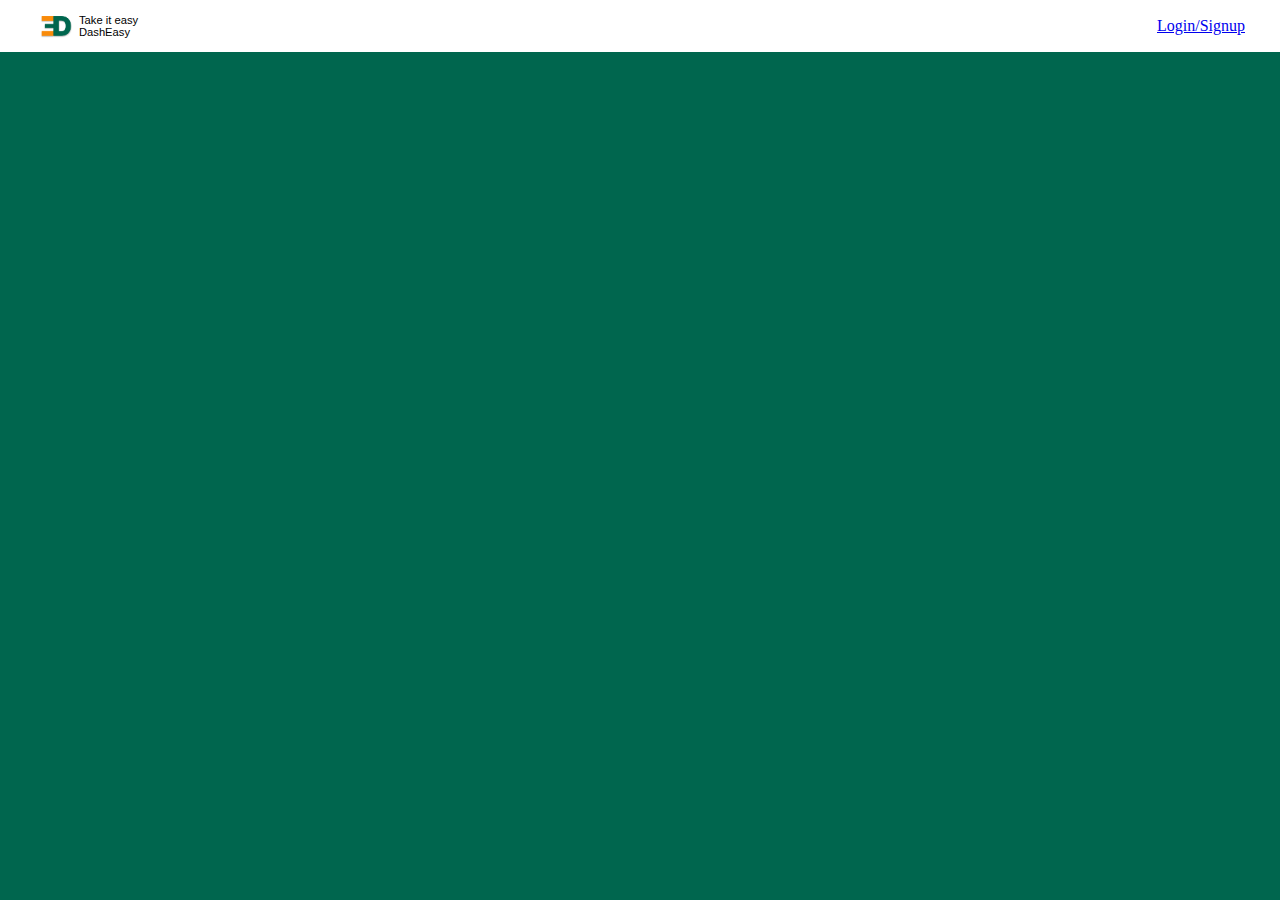
<file: index.html>
<!DOCTYPE html>
<html lang="en">
<head>
    <meta charset="UTF-8">
    <meta http-equiv="X-UA-Compatible" content="IE=edge">
    <meta name="viewport" content="width=device-width, initial-scale=1.0">
    <title>DashEasy | Home</title>
    <link rel="stylesheet" href="style.css">
    
</head>
<body>
    
    
    <header>
        <nav>
            <div class="logo">
                <img src="logo.png.png" alt="">
          
                Take it easy<br>DashEasy
            </div>
            <div class="menu">
                <a href="sign_in.html">Login/Signup</a>
            </div>
        </nav>
    </header>
    <main>
    </main>
</body>
</html>
</file>
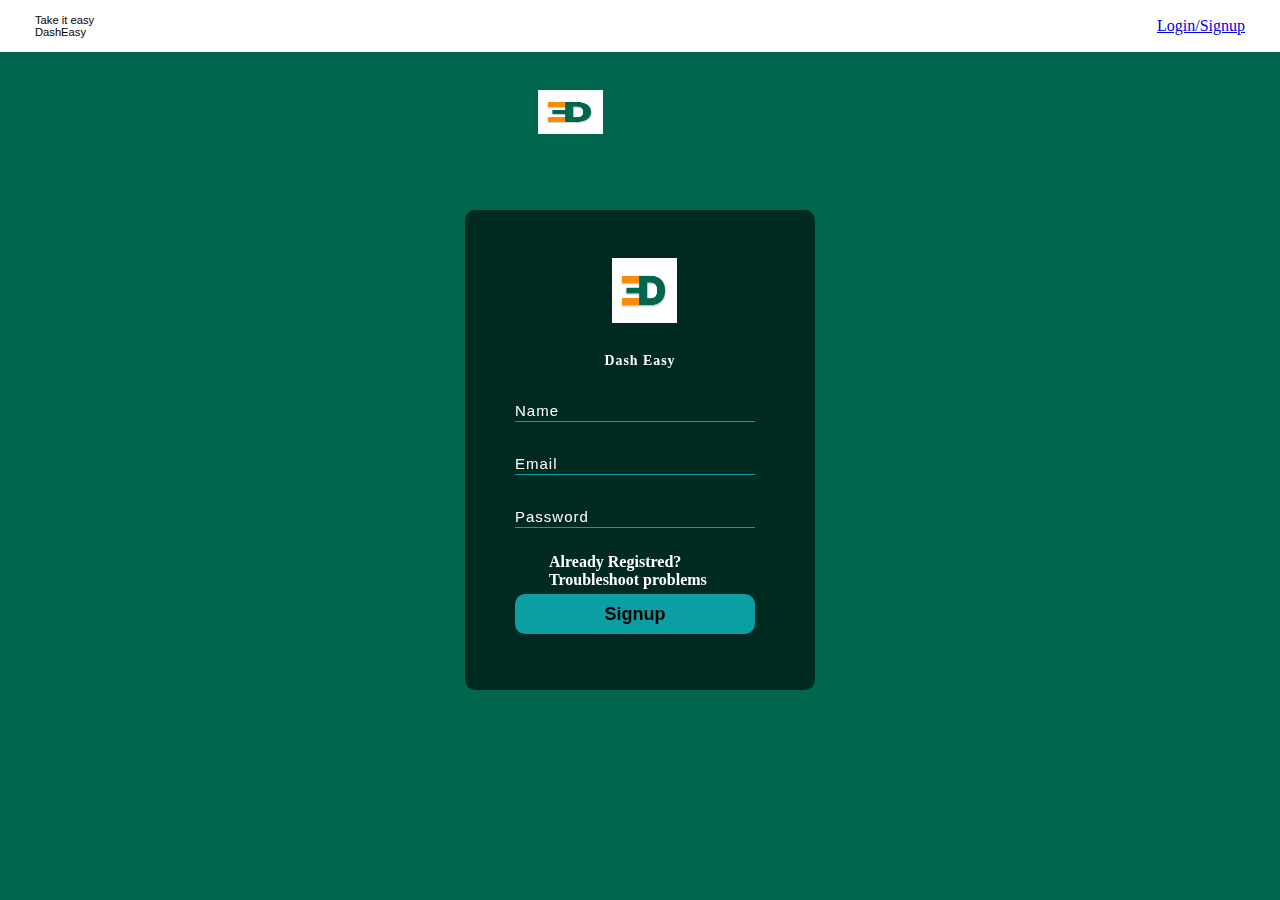
<file: sign_in.html>
<!DOCTYPE html>
<html lang="en">
<head>
    <meta charset="UTF-8">
    <meta http-equiv="X-UA-Compatible" content="IE=edge">
    <meta name="viewport" content="width=device-width, initial-scale=1.0">
    <title>Matrix</title>
    <link rel="stylesheet" href="style2.css">
</head>
<body>
    <header>
        <nav>
            <div class="logo">
                <img src="logo.png.png" alt="">
          
                Take it easy<br>DashEasy
            </div>
            <div class="menu">
                <a href="#">Login/Signup</a>
            </div>
        </nav>
    </header>
        <div class="form">
            <img src="logo.png.png" alt="logo" >
            <h2>Dash Easy</h2>
            <input type="Name" name="Name" placeholder="Name">
            <input type="email" name="email" placeholder="Email">
            <input type="password" name="" placeholder="Password">
            <div class="link">
                <ul>
                    <li><a href="Signup.html">Already Registred?</a></li>
                    <li><a href="#">Troubleshoot problems</a></li>
                </ul>
            </div>
            <button class="btnn"><a href="dashboard.html">Signup</a></button>
            
        </div>
    </div>
</body>
</html>
</file>
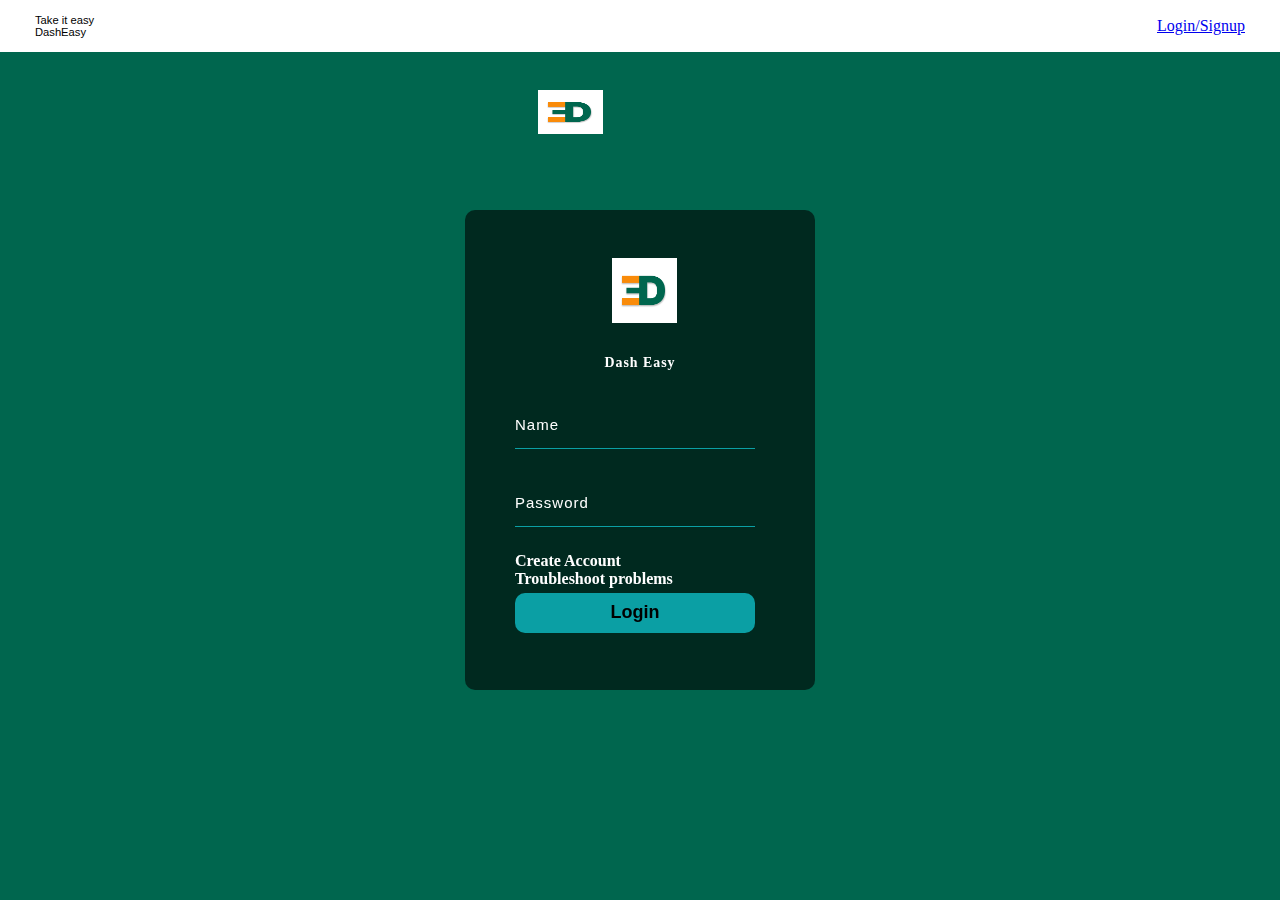
<file: Signup.html>
<!DOCTYPE html>
<html lang="en">
<head>
    <meta charset="UTF-8">
    <meta http-equiv="X-UA-Compatible" content="IE=edge">
    <meta name="viewport" content="width=device-width, initial-scale=1.0">
    <title>Matrix</title>
    <link rel="stylesheet" href="styleup.css">
</head>
<body>
    <header>
        <nav>
            <div class="logo">
                <img src="logo.png.png" alt="">
          
                Take it easy<br>DashEasy
            </div>
            <div class="menu">
                <a href="#">Login/Signup</a>
            </div>
        </nav>
    </header>
        <div class="form">
            <img src="logo.png.png" alt="logo" >
            <h2>Dash Easy</h2>
            <input type="Name" name="Name" placeholder="Name">
            <input type="password" name="" placeholder="Password">
            <div class="link">
                <ul>
                    <li><a href="sign_in.html">Create Account</a></li>
                    <li><a href="#">Troubleshoot problems</a></li>
                </ul>
            </div>
            <button class="btnn"><a href="dashboard.html">Login</a></button>
            
        </div>
    </div>
</body>
</html>
</file>
<file: style.css>
/* * {
    box-sizing: border-box;
}

body {
    margin: 0px;
    font-family: -apple-system, BlinkMacSystemFont, 'Segoe UI', Roboto, Oxygen, Ubuntu, Cantarell, 'Open Sans', 'Helvetica Neue', sans-serif;
}

header h1 {
    text-align: center;
    font-size: 40px;
    color: white;
}

header {
    padding: 40px;
    background-color: rgb(17, 124, 143);
} */
*{
    margin: 0;
    padding: 0;
}

header{
	width: 100vw;
	height:90vh;
    background: #00664E;
    background-color: #00664E;
	/* background:linear-gradient(rgba(0,0,0,0.8),rgba(0,0,0,0.8)), url('img/banner1.jpg'); */
	background-size: cover;
	background-position: center;
	position: relative;
	background-attachment: fixed;
    margin-top: 0%;
}
.logo{
	font-family: sans-serif;
	font-size:0.7em;
    
    display: flex;
    justify-content: center;
    align-items: center;
}

@import url('https://fonts.googleapis.com/css2?family=Inter:wght@200;500;700&display=swap');
.logotext{
    font-family: 'Inter', sans-serif;
    font-size: 0.7em;
    text-align: left;
    border: 5px solid red;
}

nav {
    /* width: 100%; */
    height: 52px;
    background-color: rgb(255, 255, 255);
    color: black;
    display: flex;
    justify-content: space-between;
    align-items: center;
    padding: 0px 35px;
}
nav img{
    height: 44px;
    padding: 0px;
    
}

/* nav a {
    text-decoration: none;
    padding: 20px;
    text-align: center;
    float: right;
    color: rgb(0, 0, 0);
} */
body{
    background-color:#00664E;
}
</file>
<file: style2.css>
*{
    margin: 0;
    padding: 0;
    /* box-sizing: border-box; */
    box-sizing: content-box;
    font-family: Century 'Franklin Gothic Medium', 'Arial Narrow', Arial, sans-serif;
}
*{
    margin: 0;
    padding: 0;
}

header{
	width: 100vw;
	height:90vh;
    background: #00664E;
    background-color: #00664E;
	/* background:linear-gradient(rgba(0,0,0,0.8),rgba(0,0,0,0.8)), url('img/banner1.jpg'); */
	background-size: cover;
	background-position: center;
	position: relative;
	background-attachment: fixed;
    margin-top: 0%;
}
.logo{
	font-family: sans-serif;
	font-size:0.7em;
    
    display: flex;
    justify-content: center;
    align-items: center;
}

@import url('https://fonts.googleapis.com/css2?family=Inter:wght@200;500;700&display=swap');
.logotext{
    font-family: 'Inter', sans-serif;
    font-size: 0.7em;
    text-align: left;
    border: 5px solid red;
}

nav {
    /* width: 100%; */
    height: 52px;
    background-color: rgb(255, 255, 255);
    color: black;
    display: flex;
    justify-content: space-between;
    align-items: center;
    padding: 0px 35px;
}
nav img{
    height: 44px;
    padding: 0px;
    
}

/* nav a {
    text-decoration: none;
    padding: 20px;
    text-align: center;
    float: right;
    color: rgb(0, 0, 0);
} */
body{
    background-color:#00664E;
}
.main{
    top: 0;
    background-image: linear-gradient(to top, rgba(0,0,0,0.6)60%, rgba(0,0,0,0.6)60%), url(maxresdefault.jpg);
    height: 100vh;
    background-size: cover;
    /* background-position: center; */
    position: absolute;
    background-position: 0;

}
ul{
    float: center;
    list-style-type: none;
    margin-top: 25px;
}

ul li{
    display: inline-block;
}

ul li a{
    text-decoration: none;
    color: rgb(255, 255, 255);
    padding: 30px 34px;
    font-weight: bold;
    /* border: 1px solid #fff; */
    
    transition: 0.6s ease-in-out;
}

ul li a:hover{
    
    color: rgb(11, 159, 164);

}

img {
    /* border: 1px solid #ddd; */
    /* border-radius: 4px; */
    /* align-content: top; */
    
    position: fixed;
    top: 10%;
    left: 42%;
    padding: 0px;
    width: 65px;
  }

.form h2{
    font-family: 'Times New Roman';
    text-align: center;
    color: #fff;
    font-size: 13.9px;
    padding-left: -20px;
    margin-top: 35%;
    letter-spacing: 1px;
}

.form{
    width: 250px;
    height: 380px;
    background: linear-gradient(to top, rgba(0,0,0,0.6)50%,rgba(0,0,0,0.6)50%);
    background-position: 0;
    align-content: center;
    position: fixed;
    top: 50%;
    left: 50%;
    transform: translate(-50%, -50%);
    border-radius: 10px;
    padding: 50px;
}

.form input{
    width: 240px;
    height: 22px;
    background: transparent;
    border-bottom: 1px solid rgb(11, 159, 164);
    border-top: none;
    border-right: none;
    border-left: none;
    color: #fff;
    font-size: 15px;
    letter-spacing: 1px;
    margin-top: 30px;
    font-family: sans-serif;
}

.form input:focus{
    outline: none;
}

::placeholder{
    color: #fff;
    font-family: Arial;
}

ul li b{
    text-decoration: none;
    color: #fff;
    font-family: Arial;
    top: 59%;
    margin-top: 45px;
    font-size: x-small;
    cursor: pointer;
    position: absolute;
    transition: 0.4s ease-in-out;
}

ul li b:hover{
    color: rgb(11, 159, 164);
}

ul li c{
    text-decoration: none;
    color: #fff;
    font-family: Arial;
    top: 62%;
    left: 50%;
    margin-top: 30px;
    font-size: x-small;
    cursor: pointer;
    position: absolute;
    transition: 0.4s ease-in-out;
}

ul li c:hover{
    color: rgb(11, 159, 164);
}
.btnn{
    width: 240px;
    height: 40px;
    background: rgb(11, 159, 164);
    border: none;
    margin-top: 5px;
    font-size: 18px;
    border-radius: 10px;
    cursor: pointer;
    color: #fff;
    transition: 0.4s ease;
}
.btnn:hover{
    background: #fff;
    color: rgb(11, 159, 164);
}
.btnn a{
    text-decoration: none;
    color: #000;
    font-weight: bold;
}
</file>
<file: styleup.css>
*{
    margin: 0;
    padding: 0;
    /* box-sizing: border-box; */
    box-sizing: content-box;
    font-family: Century 'Franklin Gothic Medium', 'Arial Narrow', Arial, sans-serif;
}
*{
    margin: 0;
    padding: 0;
}

header{
	width: 100vw;
	height:90vh;
    background: #00664E;
    background-color: #00664E;
	/* background:linear-gradient(rgba(0,0,0,0.8),rgba(0,0,0,0.8)), url('img/banner1.jpg'); */
	background-size: cover;
	background-position: center;
	position: relative;
	background-attachment: fixed;
    margin-top: 0%;
}
.logo{
	font-family: sans-serif;
	font-size:0.7em;
    
    display: flex;
    justify-content: center;
    align-items: center;
}

@import url('https://fonts.googleapis.com/css2?family=Inter:wght@200;500;700&display=swap');
.logotext{
    font-family: 'Inter', sans-serif;
    font-size: 0.7em;
    text-align: left;
    border: 5px solid red;
}

nav {
    /* width: 100%; */
    height: 52px;
    background-color: rgb(255, 255, 255);
    color: black;
    display: flex;
    justify-content: space-between;
    align-items: center;
    padding: 0px 35px;
}
nav img{
    height: 44px;
    padding: 0px;
    
}

/* nav a {
    text-decoration: none;
    padding: 20px;
    text-align: center;
    float: right;
    color: rgb(0, 0, 0);
} */
body{
    background-color:#00664E;
}
.main{
    top: 0;
    background-image: linear-gradient(to top, rgba(0,0,0,0.6)60%, rgba(0,0,0,0.6)60%), url(maxresdefault.jpg);
    height: 100vh;
    background-size: cover;
    /* background-position: center; */
    position: absolute;
    background-position: 0;

}
ul{
    float: center;
    list-style-type: none;
    margin-top: 25px;
}

ul li{
    display: inline-block;
}

ul li a{
    text-decoration: none;
    color: rgb(255, 255, 255);
    padding: 30px 0px;
    font-weight: bold;
    /* border: 1px solid #fff; */
    
    transition: 0.6s ease-in-out;
}

ul li a:hover{
    
    color: rgb(11, 159, 164);

}

img {
    /* border: 1px solid #ddd; */
    /* border-radius: 4px; */
    /* align-content: top; */
    
    position: fixed;
    top: 10%;
    left: 42%;
    padding: 0px;
    width: 65px;
  }

.form h2{
    font-family: 'Times New Roman';
    text-align: center;
    color: #fff;
    font-size: 13.9px;
    padding-left: -20px;
    margin-top: 35%;
    letter-spacing: 1px;
}

.form{
    width: 250px;
    height: 380px;
    background: linear-gradient(to top, rgba(0,0,0,0.6)50%,rgba(0,0,0,0.6)50%);
    background-position: 0;
    align-content: center;
    position: fixed;
    top: 50%;
    left: 50%;
    transform: translate(-50%, -50%);
    border-radius: 10px;
    padding: 50px;
}

.form input{
    width: 240px;
    height: 47px;
    background: transparent;
    border-bottom: 1px solid rgb(11, 159, 164);
    border-top: none;
    border-right: none;
    border-left: none;
    color: #fff;
    font-size: 15px;
    letter-spacing: 1px;
    margin-top: 30px;
    font-family: sans-serif;
}

.form input:focus{
    outline: none;
}

::placeholder{
    color: #fff;
    font-family: Arial;
}

ul li b{
    text-decoration: none;
    color: #fff;
    font-family: Arial;
    top: 59%;
    margin-top: 45px;
    font-size: x-small;
    cursor: pointer;
    position: absolute;
    transition: 0.4s ease-in-out;
}

ul li b:hover{
    color: rgb(11, 159, 164);
}

ul li c{
    text-decoration: none;
    color: #fff;
    font-family: Arial;
    top: 62%;
    left: 50%;
    margin-top: 30px;
    font-size: x-small;
    cursor: pointer;
    position: absolute;
    transition: 0.4s ease-in-out;
}

ul li c:hover{
    color: rgb(11, 159, 164);
}
.btnn{
    width: 240px;
    height: 40px;
    background: rgb(11, 159, 164);
    border: none;
    margin-top: 5px;
    font-size: 18px;
    border-radius: 10px;
    cursor: pointer;
    color: #fff;
    transition: 0.4s ease;
}
.btnn:hover{
    background: #fff;
    color: rgb(11, 159, 164);
}
.btnn a{
    text-decoration: none;
    color: #000;
    font-weight: bold;
}
</file>
